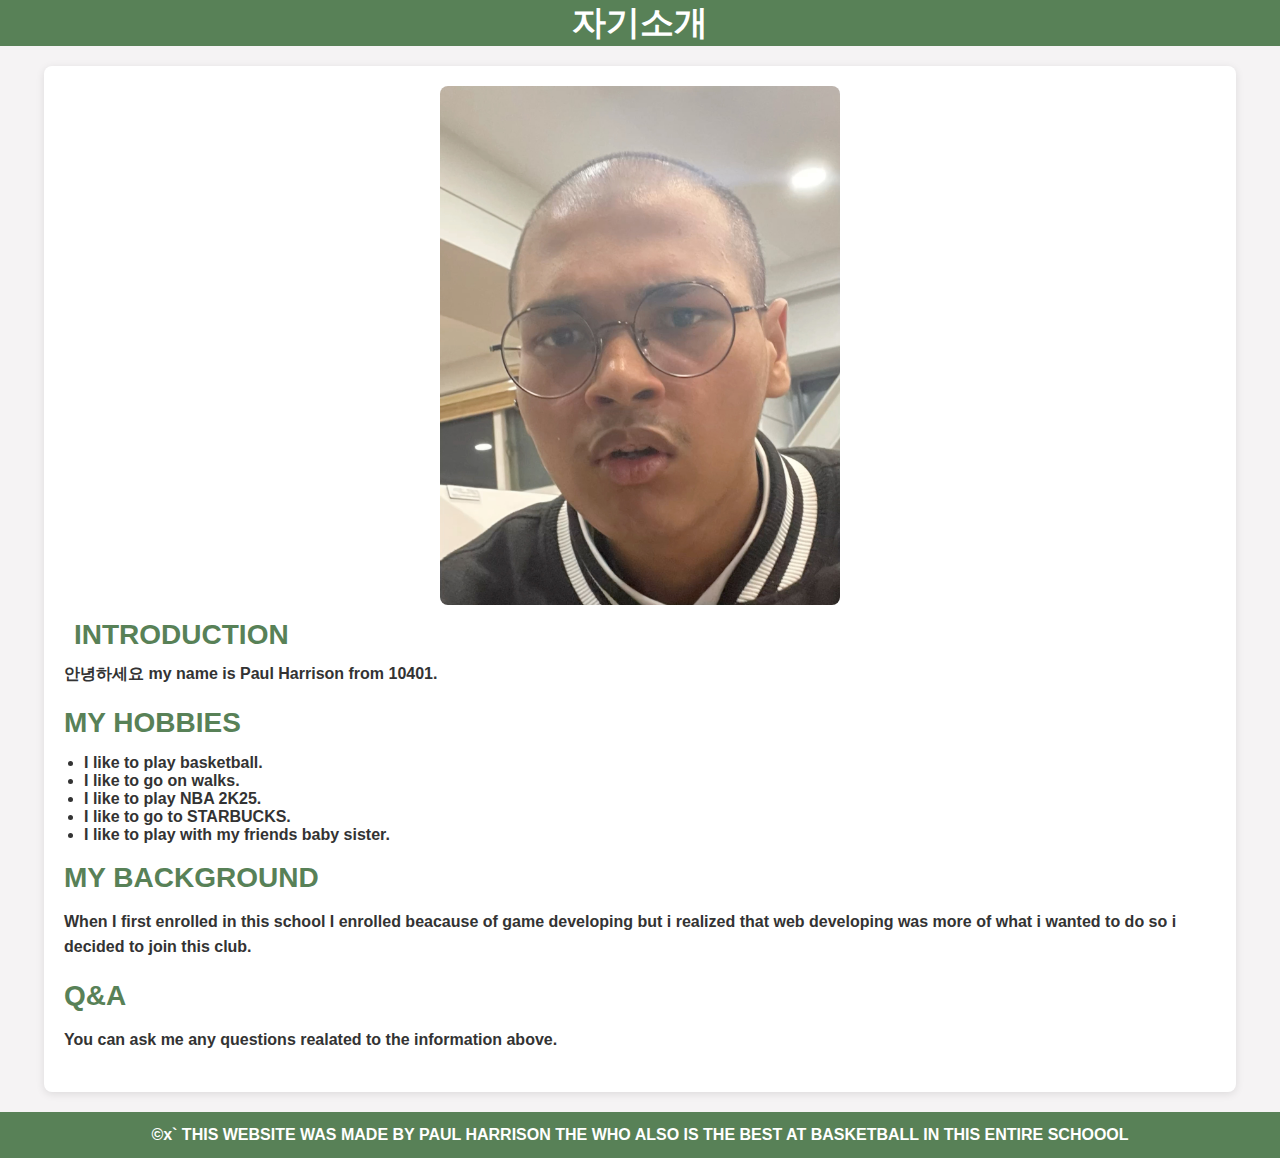
<file: index.html>
<!DOCTYPE html>
<html lang="en">
<head>
    <meta charset="UTF-8">
    <meta name="viewport" content="width=device-width, initial-scale=1.0">
    <title>Self_Introduction</title>
    <link rel="stylesheet" href="/CSS/style.css">
</head>
<body>
    <header>
        <h1>자기소개</h1>
    </header>
    <div class="con">
        <div class="con_img">
            <img src="./IMG_4139 (1).JPG" alt="nobel">
        </div>
        <h2 class="nav">INTRODUCTION</h2>
        <P><B>안녕하세요 my name is Paul Harrison from 10401.</B></P>

        <h2>MY HOBBIES</h2>
        <ul>
            <li><b>I like to play basketball.</b></li>
            <li><b>I like to go on walks.</b></li>
            <li><b>I like to play NBA 2K25.</b></li>
            <li><b>I like to go to STARBUCKS.</b></li>
            <li><b>I like to play with my friends baby sister.</b></li><br>
        </ul>

        <h2>MY BACKGROUND</h2>
        <p><b>When I first enrolled in this school I enrolled beacause of game developing but i realized that web developing was more of what i wanted to do so i decided to join this club.</b></p>

        <h2>Q&A</h2>
        <p><b>You can ask me any questions realated to the information above.</b></p>
    </div>

    <footer>
        <p><b>&copy;x`  THIS WEBSITE WAS MADE BY PAUL HARRISON THE WHO ALSO IS THE BEST AT BASKETBALL IN THIS ENTIRE SCHOOOL</b></p>
    </footer>
</body>
</html>
</file>
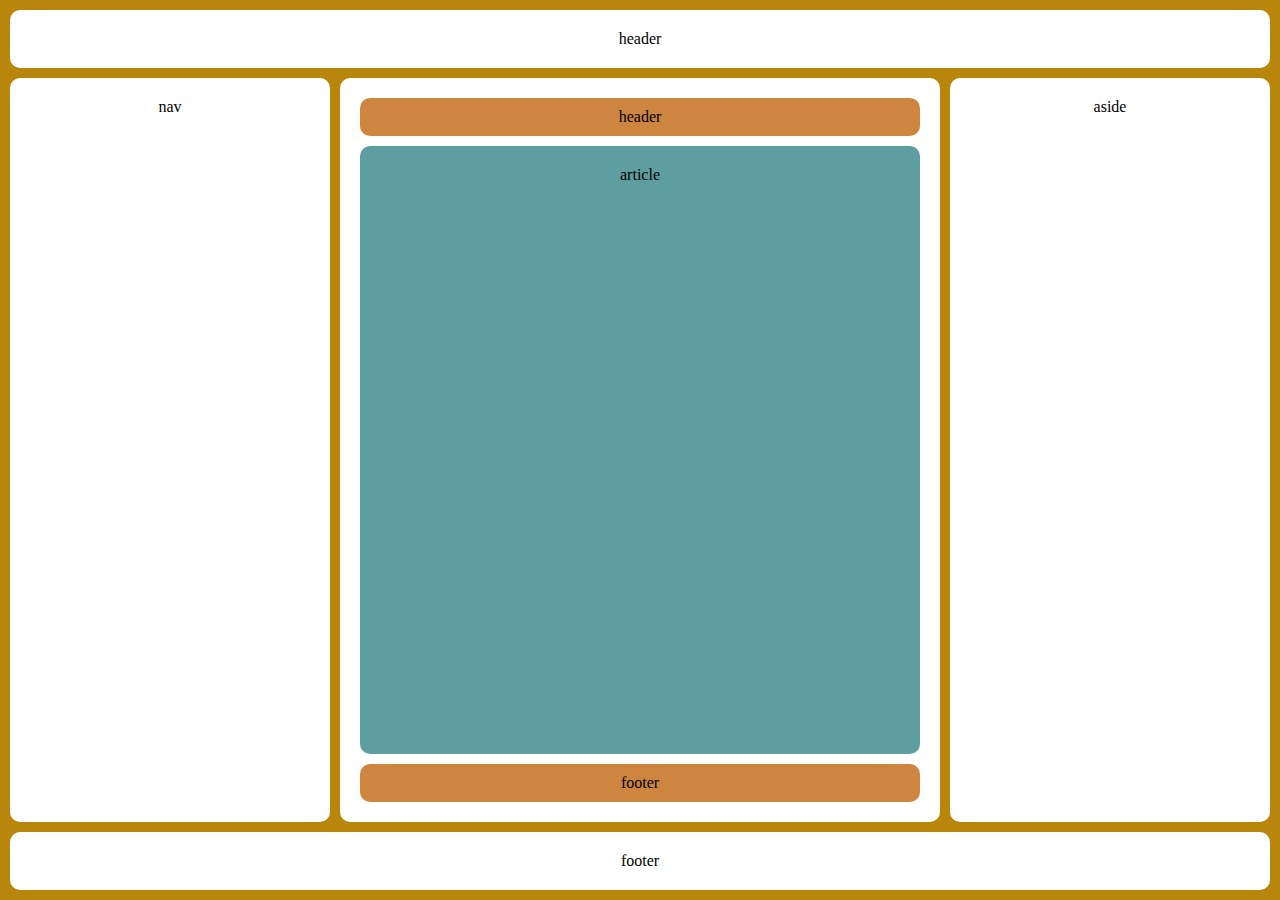
<file: stuff/index.html>
<!DOCTYPE html>
<html lang="en">
<head>
  <meta charset="UTF-8" />
  <meta name="viewport" content="width=device-width, initial-scale=1.0"/>
  <title>Semantic Layout</title>
  <link rel="stylesheet" href="style.css" />
</head>
<body>
  <div class="container">
    <header class="main-header">header</header>
    <div class="main-content">
      <nav>nav</nav>
      <section>
        <header class="section-header">header</header>
        <article>article</article>
        <footer class="section-footer">footer</footer>
      </section>
      <aside>aside</aside>
    </div>
    <footer class="main-footer">footer</footer>
  </div>
</body>
</html>
</file>
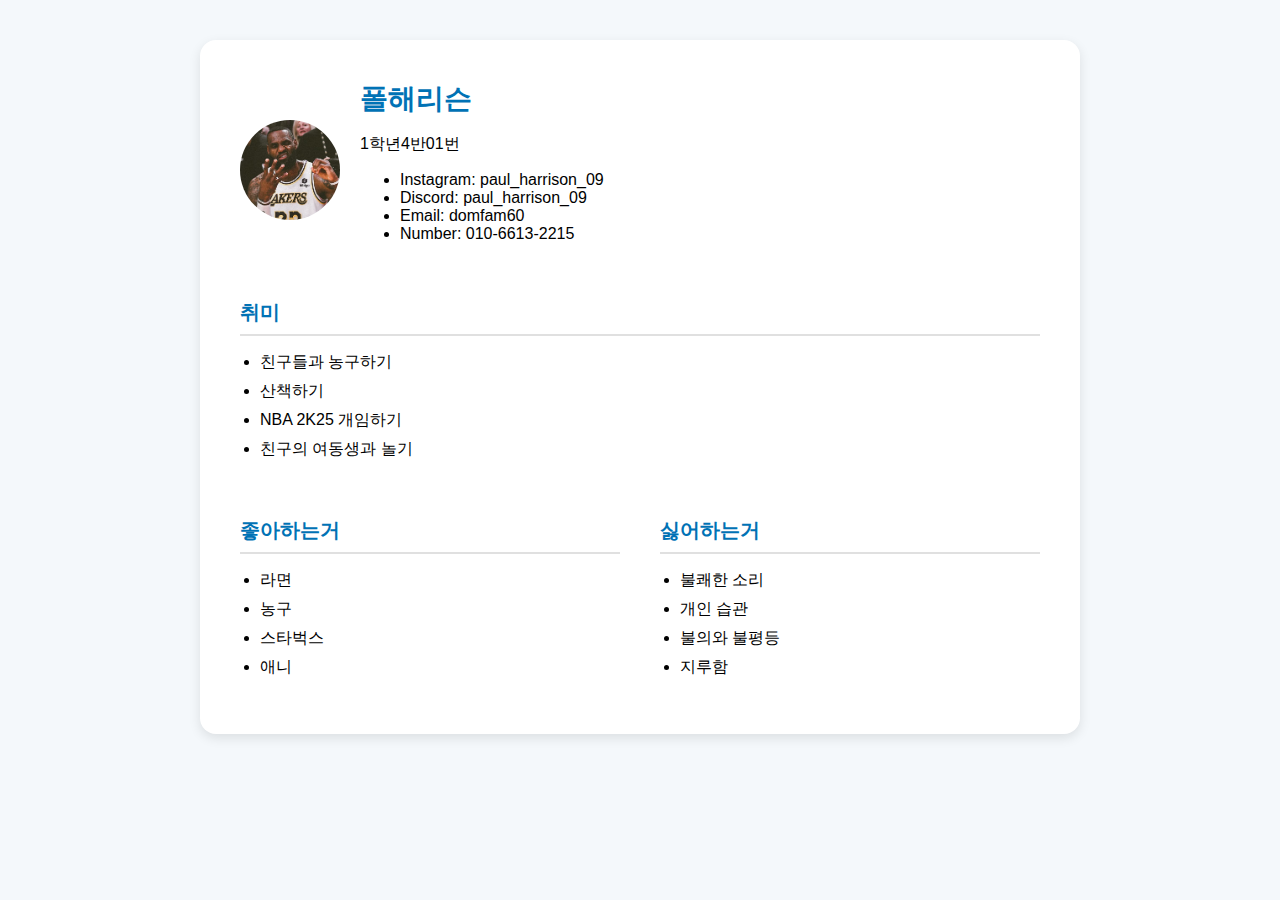
<file: self-introduction.html>
<!DOCTYPE html>
<html lang="en">
<head>
    <meta charset="UTF-8">
    <meta name="viewport" content="width=device-width, initial-scale=1.0">
    <title>Self Intro</title>
    <style>
        body {
            font-family: 'Arial', sans-serif;
            background-color: #f4f8fb;
            margin: 0;
            padding: 0;
        }
        .container {
            max-width: 800px;
            margin: 40px auto;
            background: white;
            padding: 40px;
            border-radius: 16px;
            box-shadow: 0 4px 12px rgba(0,0,0,0.1);
        }
        .header {
            display: flex;
            align-items: center;
            gap: 20px;
        }
        .header img {
            width: 100px;
            height: 100px;
            border-radius: 50%;
            object-fit: cover;
            transition: transform 0.5s ease;
        }
        .header img:hover {
            transform: scale(1.3);
        }
        .header-info {
            flex: 1;
        }
        h1 {
            margin: 0;
            font-size: 28px;
            color: #0072b5;
        }
        .section {
            margin-top: 40px;
        }
        .section h2 {
            color: #0072b5;
            font-size: 20px;
            border-bottom: 2px solid #e0e0e0;
            padding-bottom: 8px;
            margin-bottom: 16px;
        }
        .section ul {
            padding-left: 20px;
        }
        .section li {
            margin-bottom: 8px;
        }
        .contact p {
            margin: 4px 0;
            color: #555;
        }
        .two-column {
            display: flex;
            gap: 40px;
        }
        .column {
        flex: 1;
        }
    </style>
</head>
<body>
    <div class="container">
        <div class="header">
            <img src="./img/pfp.jpg" alt="pfp">
            <div class="header-info">
                <h1>폴해리슨</h1>
                <p>1학년4반01번</p>
                <div class="contact">
                    <ul>
                        <li>Instagram: paul_harrison_09</li>
                        <li>Discord: paul_harrison_09</li>
                        <li>Email: domfam60</li>
                        <li>Number: 010-6613-2215</li>
                    </ul>
                </div>
            </div>
        </div>

        <div class="section">
            <h2>취미</h2>
            <ul>
                <li>친구들과 농구하기</li>
                <li>산책하기</li>
                <li>NBA 2K25 개임하기</li>
                <li>친구의 여동생과 놀기</li>
            </ul>
        </div>

        <div class="section two-column">
            <div class="column">
                <h2>좋아하는거</h2>
                <ul>
                    <li>라면</li>
                    <li>농구</li>
                    <li>스타벅스</li>
                    <li>애니</li>
                </ul>
            </div>

            <div class="column">
                <h2>싫어하는거</h2>
                <ul>
                    <li>불쾌한 소리</li>
                    <li>개인 습관</li>
                    <li>불의와 불평등</li>
                    <li>지루함</li>
                </ul>
            </div>
        </div>
    </div>
</body>
</html>
</file>
<file: CSS/style.css>
*{
    margin: 0;
    padding: 0;
}

body{
    font-family: 'Arial', sans-serif;
    background-color: #f5f3f4;
    color: #333;
    font-size: 1rem;
}

header{
    color: white;
    text-align: center;
    background-color: #588157;
    padding: 20px auto; 
}

header h1{
    font-size: 34px;
    margin: 0;
}

.con{
    width: 90%;
    max-width: 900%;
    margin: 20px auto;
    padding: 20px;
    background-color: #ffffff;
    border-radius: 8px;
    box-shadow: 0 2px 8px rgba(0, 0, 0, 0.1);
}

h2{
    font-size: 28px;
    color: #588157;
    margin-bottom: 15px;
}

p {
    font-size: 16px;
    line-height: 1.6;
    margin-bottom: 20px;
}

.con_img{
    text-align: center;
    
}

.con_img img{
    width: 100%;
    max-width: 400px;
    border-radius: 8px;
    transition: transform 0.3s;
}
.con_img img:hover{
    transform: scale(1.05);
}

li{
    margin-left: 20px;
}

footer{
    background-color: #588157;
    color: white;
    text-align: center;
    padding: 10px 0;
    position: relative;
    bottom: 0;
    width: 100%; 
}

footer p{
    margin: 0;
}

html {
    scroll-behavior: smooth;
}

.container {
    display: flex;
    flex-wrap: wrap;
    gap: 20px;
}

.item {
    flex: 1 1 300px; /* grows, shrinks, min width */
}

.nav{
    margin: 10px;
}
</file>
<file: stuff/style.css>
*{
    margin: 0;
    padding: 0;
    box-sizing: border-box;
}

body, html{
    height: 100%;
}

.container{
    display: flex;
    flex-direction: column;
    min-height: 100vh;
    background-color: darkgoldenrod;
    padding: 10px;
    gap: 10px;
}

.main-header, .main-footer {
    background-color: white;
    padding: 20px;
    text-align: center;
    border-radius: 10px;
}

.main-content {
    display: flex;
    flex: 1;
    gap: 10px;
}

nav, aside {
    background-color: white;
    padding: 20px;
    flex: 1;
    text-align: center;
    border-radius: 10px;
}

section {
    background-color: white;
    flex: 2;
    padding: 20px;
    border-radius: 10px;
    display: flex;
    flex-direction: column;
    gap: 10px;
}

.section-header, .section-footer {
    background-color: peru;
    padding: 10px;
    text-align: center;
    border-radius: 10px;
}

article {
    background-color: cadetblue;
    padding: 20px;
    flex: 1;
    text-align: center;
    border-radius: 10px;
}
</file>
